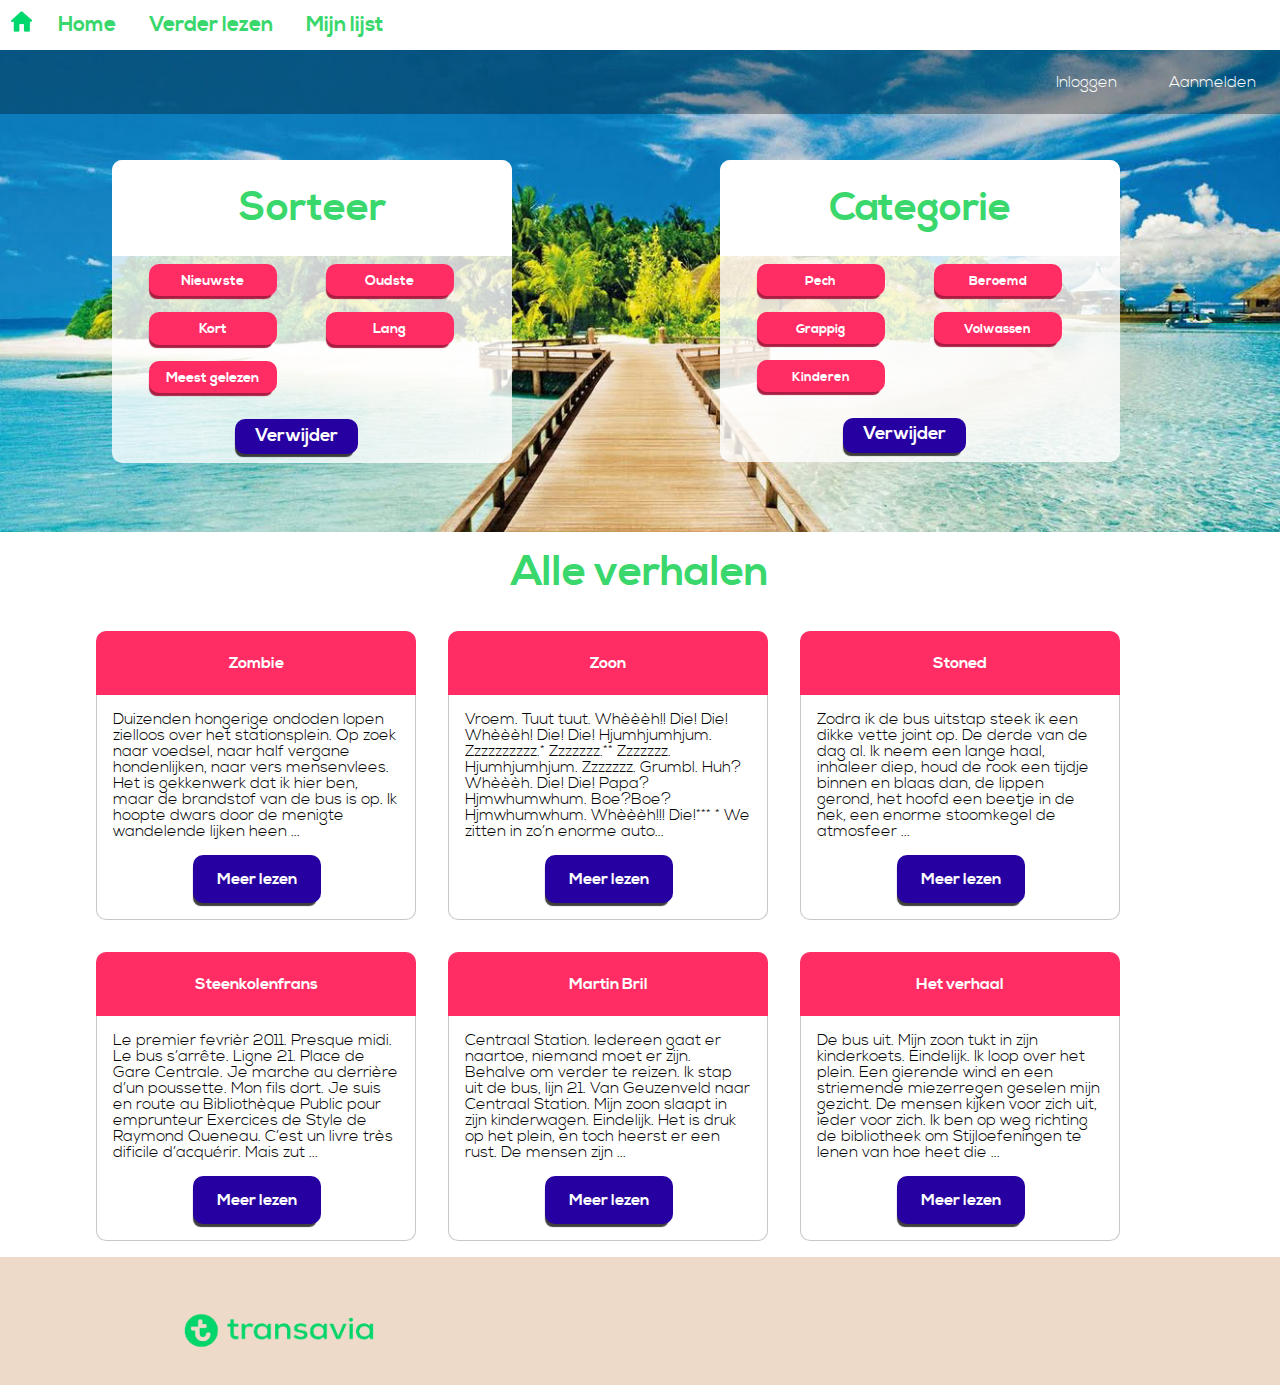
<file: index.html>
<!DOCTYPE html>
<html lang="nl">

<head>
    <meta charset="UTF-8">
    <title>Verhalen</title>
    <link rel="stylesheet" href="styles/style.css">
    <meta name="viewport" content="width=device-width, initial-scale=1.0">
</head>

<body>
    <header>
        <a href="index.html"><img class="home" src="images/home.png" alt="home"></a>
        <nav class="top">
            <ul>
                <li>
                    <a href="index.html">
                        Home
                    </a>
                </li>
                <li>
                    <a href="">
                        Verder lezen
                    </a>
                </li>
                <li>
                    <a href="">
                        Mijn lijst
                    </a>
                </li>
                <li>
                    <a>
                        <img title="menu" class="menu" src="images/menu.png" alt="filter en sorteer">
                    </a>
                </li>
            </ul>
        </nav>
    </header>
    <img class="background_pc" src="images/achtergrond.jpg" alt="achtergrond">
    <img class="background_tablet_breed" src="images/achtergrond.tablet.breed.jpg" alt="achtergrond">
    <img class="background_tablet_smal" src="images/achtergrond.tablet.smal.jpg" alt="achtergrond">
    <img class="background_tablet_smaller" src="images/achtergrond.tablet.smaller.jpg" alt="achtergrond">
    <img class="background_tablet_smalste" src="images/achtergrond.tablet.smalste.jpg" alt="achtergrond">
    <nav class="secondtop">
        <ul>
            <li>
                <a href="">
                    Inloggen
                </a>
            </li>
            <li>
                <a href="aanmelden.html">
                    Aanmelden
                </a>
            </li>
        </ul>
    </nav>
    <section class="filter_sorteer">
        <h1>Sorteer</h1>
        <nav>
            <ul>
                <li class="js">
                    <a>
                        Nieuwste
                    </a>
                </li>
                <li class="js1">
                    <a>
                        Oudste 
                    </a>
                </li>
                <li class="js2">
                    <a>
                        Kort
                     </a>
                </li>
                <li class="js3">
                    <a>
                         Lang
                    </a>
                </li>
                <li class="js4">
                    <a>
                        Meest gelezen
                    </a>
                </li>
            </ul>
        </nav>
        <h3 class="clear">Verwijder</h3>
    </section>
    <section class="filter_sorteer_categorie">
        <h1>
            Categorie
        </h1>
        <nav>
            <ul>
                <li class="js5">
                    <a>
                        Pech
                    </a>
                </li>
                <li class="js6">
                    <a>
                        Beroemd
                    </a>
                </li>
                <li class="js7">
                    <a>
                        Grappig
                    </a>
                </li>
                <li class="js8">
                    <a>
                        Volwassen
                    </a>
                </li>
                <li class="js9">
                    <a>
                        Kinderen
                    </a>
                </li>
            </ul>
        </nav>
        <h3>Verwijder</h3>
    </section>
    <main>
        <h1>
           Alle verhalen
       </h1>
        <section id="left">
            <a href="zombie.html">
                <article>
                    <h2>
                       Zombie
                    </h2>
                    <section>
                        <p>
                            Duizenden hongerige ondoden lopen zielloos over het stationsplein. Op zoek naar voedsel, naar half vergane hondenlijken, naar vers mensenvlees. Het is gekkenwerk dat ik hier ben, maar de brandstof van de bus is op. Ik hoopte dwars door de menigte wandelende lijken heen ...
                        </p>
                        <p class="meerlezen">
                            Meer lezen
                        </p>
                    </section>
                </article>
            </a>
            <a href="zoon.html">
                <article>
                    <h2>
                       Zoon
                    </h2>
                    <section>
                        <p>
                            Vroem. Tuut tuut. Whèèèh!! Die! Die! Whèèèh! Die! Die! Hjumhjumhjum. Zzzzzzzzzz.* Zzzzzzz.** Zzzzzzz. Hjumhjumhjum. Zzzzzzz. Grumbl. Huh? Whèèèh. Die! Die! Papa? Hjmwhumwhum. Boe?Boe? Hjmwhumwhum. Whèèèh!!! Die!*** * We zitten in zo’n enorme auto...
                        </p>
                        <p class="meerlezen">
                            Meer lezen
                        </p>
                    </section>
                </article>
            </a>
            <a href="stoned.html">
                <article>
                    <h2>
                           Stoned
                        </h2>
                    <section>
                        <p>
                            Zodra ik de bus uitstap steek ik een dikke vette joint op. De derde van de dag al. Ik neem een lange haal, inhaleer diep, houd de rook een tijdje binnen en blaas dan, de lippen gerond, het hoofd een beetje in de nek, een enorme stoomkegel de atmosfeer ...
                        </p>
                        <p class="meerlezen">
                            Meer lezen
                        </p>
                    </section>
                </article>
            </a>
            <article>
                <h2>
                   Steenkolenfrans 
                </h2>
                <section>
                    <p>
                        le premier fevrièr 2011. Presque midi. Le bus s’arrête. Ligne 21. Place de Gare Centrale. Je marche au derrière d’un poussette. Mon fils dort. Je suis en route au Bibliothèque Public pour emprunteur Exercices de Style de Raymond Queneau. C’est un livre très dificile d’acquérir. Mais zut ...
                    </p>
                    <p class="meerlezen">
                        Meer lezen
                    </p>
                </section>
            </article>
            <article>
                <h2>
                   Martin Bril 
                </h2>
                <section>
                    <p>
                        centraal Station. Iedereen gaat er naartoe, niemand moet er zijn. Behalve om verder te reizen. Ik stap uit de bus, lijn 21. Van Geuzenveld naar Centraal Station. Mijn zoon slaapt in zijn kinderwagen. Eindelijk. Het is druk op het plein, en toch heerst er een rust. De mensen zijn ...
                    </p>
                    <p class="meerlezen">
                        Meer lezen
                    </p>
                </section>
            </article>
            <article>
                <h2>
                   Het verhaal 
                </h2>
                <section>
                    <p>
                        de bus uit. Mijn zoon tukt in zijn kinderkoets. Eindelijk. Ik loop over het plein. Een gierende wind en een striemende miezerregen geselen mijn gezicht. De mensen kijken voor zich uit, ieder voor zich. Ik ben op weg richting de bibliotheek om Stijloefeningen te lenen van hoe heet die ...
                    </p>
                    <p class="meerlezen">
                        Meer lezen
                    </p>
                </section>
            </article>
        </section>
    </main>

    <footer>
        <img class="logo " src="images/transavia.png " alt="transavia ">
    </footer>
    <script type="text/javascript" src="js/filter.js">
    </script>

</body>

</html>
</file>
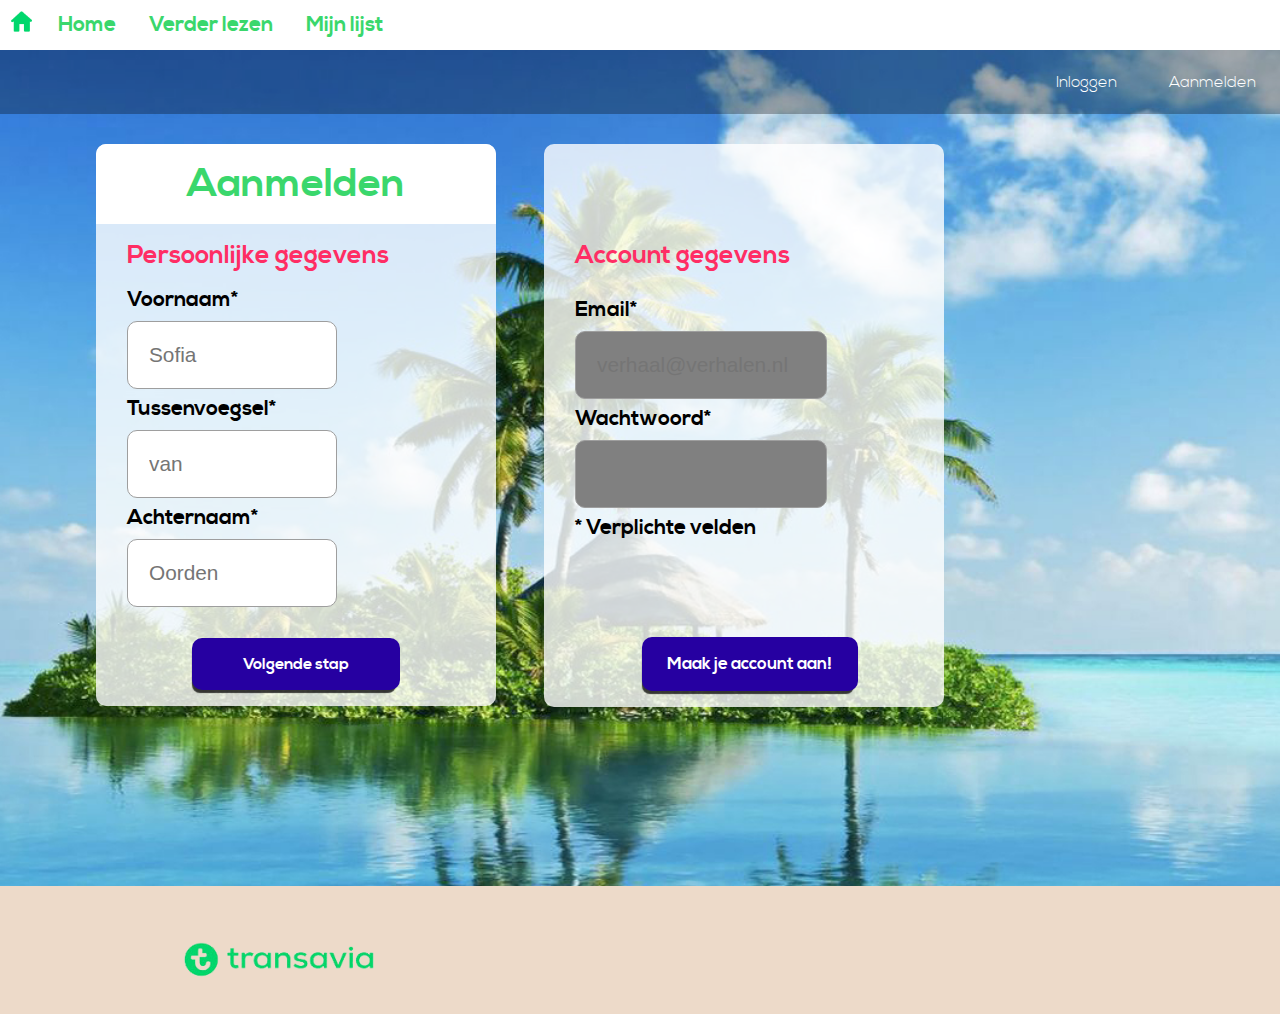
<file: aanmelden.html>
<!DOCTYPE html>
<html lang="nl">

<head>
    <meta charset="UTF-8">
    <title>Verhalen</title>
    <link rel="stylesheet" href="styles/style.css">
    <meta name="viewport" content="width=device-width, initial-scale=1.0">
</head>

<body>
    <header>
        <a href="index.html"><img class="home" src="images/home.png" alt="home"></a>
        <nav class="top">
            <ul>
                <li>
                    <a href="index.html">
                        Home
                    </a>
                </li>
                <li>
                    <a href="">
                        Verder lezen
                    </a>
                </li>
                <li>
                    <a href="">
                        Mijn lijst
                    </a>
                </li>
                <li>
                    <a>
                        <img title="menu" class="menu" src="images/menu.png" alt="filter en sorteer">
                    </a>
                </li>
            </ul>
        </nav>
    </header>
    <img class="background_aanmeld_pc" src="images/background.jpg" alt="achtergrond">
    <img class="background_aanmeld_tabletbreed" src="images/background_tablet_breed.jpg" alt="achtergrond">
    <img class="background_aanmeld_tabletsmal" src="images/background_tablet_smal.jpg" alt="achtergrond">
    <img class="background_aanmeld_tabletsmaller" src="images/background_tablet_smaller.jpg" alt="achtergrond">
    <nav class="secondtop">
        <ul>
            <li>
                <a href="">
                    Inloggen
                </a>
            </li>
            <li>
                <a href="aanmelden.html">
                    Aanmelden
                </a>
            </li>
        </ul>
    </nav>
    <main>
        <section class="persoonlijk">
            <h1>Aanmelden</h1>
            <form>
                <fieldset>
                    <legend>Persoonlijke gegevens</legend>
                    <label for="voornaam">Voornaam*</label>
                    <input type="text" placeholder="Sofia" id="voornaam" class="gegevens" required>
                    <label for="tussenvoegsel">Tussenvoegsel*</label>
                    <input type="text" placeholder="van" id="tussenvoegsel" class="gegevens1" required>
                    <label for="achternaam">Achternaam*</label>
                    <input type="text" placeholder="Oorden" id="achternaam" class="gegevens2" required>
                </fieldset>
            </form>
            <button class="next">Volgende stap</button>
        </section>
        <form class="belangrijk">
            <fieldset>
                <legend>Account gegevens</legend>
                <label for="email">Email*</label>
                <input type="email" name="email" placeholder="verhaal@verhalen.nl" id="email" class="gegevens3 accountgegevens" required>
                <label for="wachtwoord">Wachtwoord*</label>
                <input type="password" id="wachtwoord" class="gegevens4 accountgegevens1" required>
                <p>* Verplichte velden</p>
                <button class="verander">Maak je account aan!</button>
            </fieldset>
        </form>
        <section class="alles">
            <h1>Aanmelden</h1>
            <form>
                <fieldset>
                    <legend>Persoonlijke gegevens</legend>
                    <label for="vrnm">Voornaam*</label>
                    <input type="text" placeholder="Sofia" id="vrnm" required>
                    <label for="tussen">Tussenvoegsel*</label>
                    <input type="text" placeholder="van" id="tussen" required>
                    <label for="achter">Achternaam*</label>
                    <input type="text" placeholder="Oorden" id="achter" required>
                </fieldset>
            </form>
            <form>
                <fieldset>
                    <legend>Account gegevens</legend>
                    <label for="mail">Email*</label>
                    <input type="email" name="email" placeholder="verhaal@verhalen.nl" id="mail" required>
                    <label for="ww">Wachtwoord*</label>
                    <input type="password" id="ww" required>
                    <h2>Maak je account aan!</h2>
                </fieldset>
            </form>
        </section>

    </main>
    <footer>
        <img class="logo " src="images/transavia.png " alt="transavia ">
    </footer>

    <script type="text/javascript" src="js/input.js">
    </script>
    <script type="text/javascript" src="js/colors.js">
    </script>

</body>

</html>
</file>
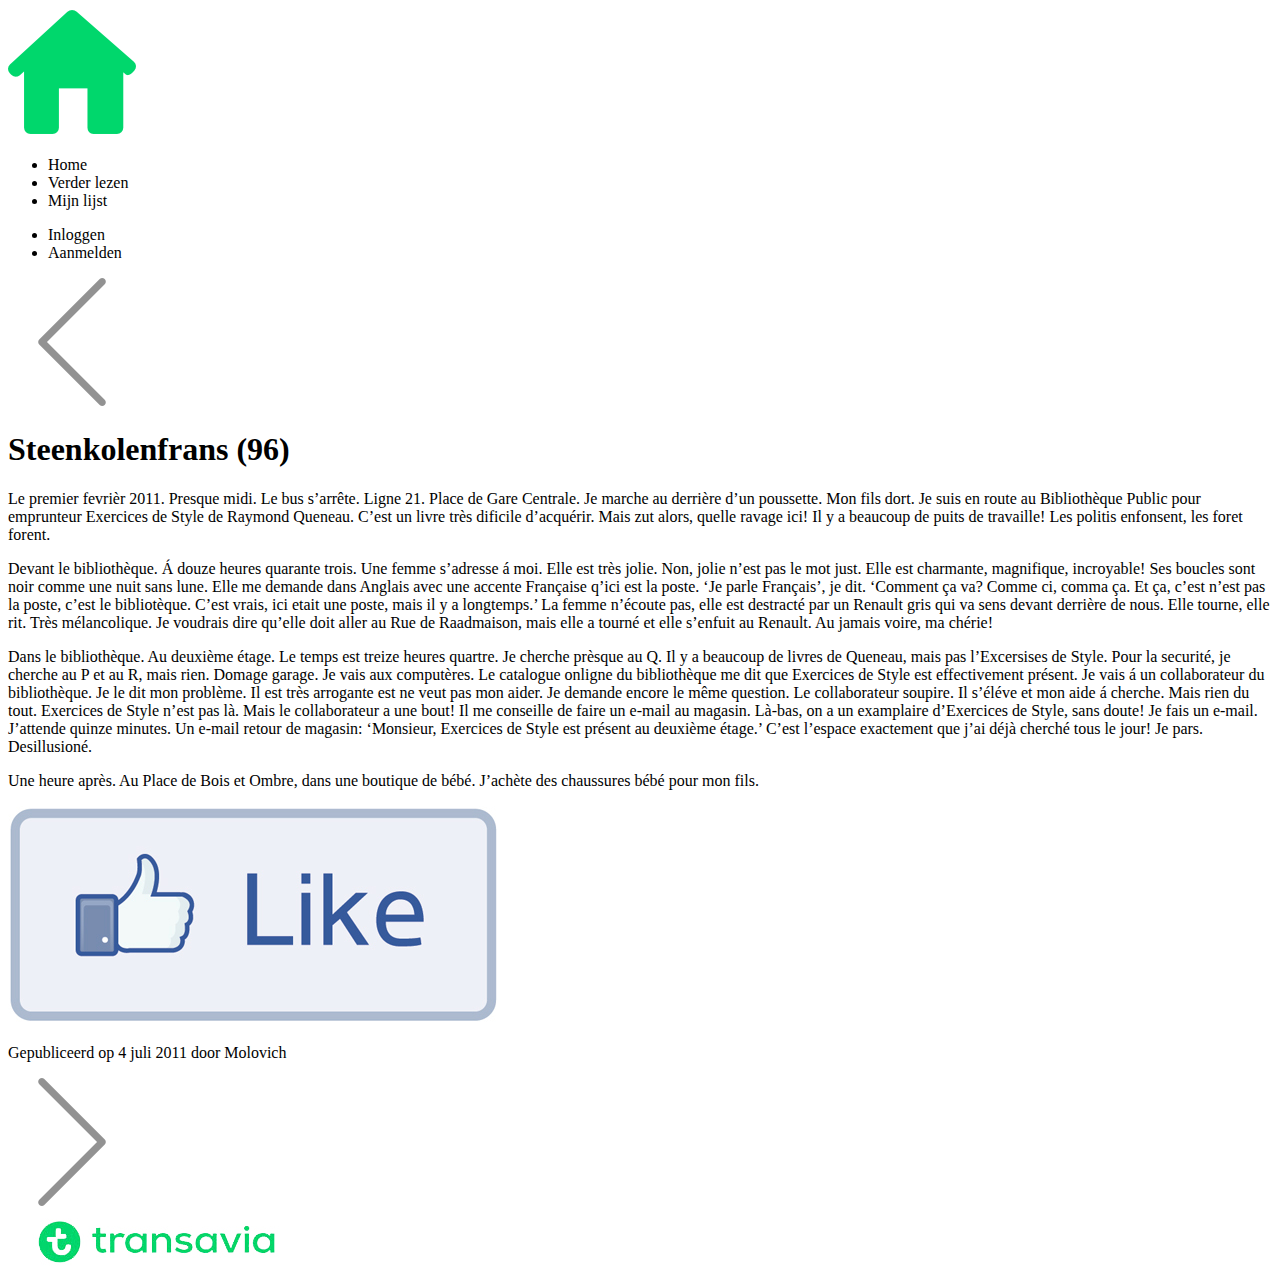
<file: detailpagina.html>
<!DOCTYPE html>
<html lang="nl">

<head>
    <meta charset="UTF-8">
    <title>Verhalen</title>
</head>

<body>
    <header>
        <img src="images/home.png" alt="home">
        <nav>
            <ul>

                <li>
                    <a>
                        Home
                    </a>
                </li>
                <li>
                    <a>
                        Verder lezen
                    </a>
                </li>
                <li>
                    <a>
                        Mijn lijst
                    </a>
                </li>
            </ul>
        </nav>
    </header>
    <nav>
        <ul>
            <li>
                <a>
                    Inloggen
                </a>
            </li>
            <li>
                <a>
                    Aanmelden
                </a>
            </li>
        </ul>
    </nav>
    <main>
        <img src="images/back.png" alt="vorig verhaal">
        <article>
            <h1>
               Steenkolenfrans (96)
            </h1>
            <p>
                Le premier fevrièr 2011. Presque midi. Le bus s’arrête. Ligne 21. Place de Gare Centrale. Je marche au derrière d’un poussette. Mon fils dort. Je suis en route au Bibliothèque Public pour emprunteur Exercices de Style de Raymond Queneau. C’est un livre très dificile d’acquérir. Mais zut alors, quelle ravage ici! Il y a beaucoup de puits de travaille! Les politis enfonsent, les foret forent.
            </p>

            <p>
                Devant le bibliothèque. Á douze heures quarante trois. Une femme s’adresse á moi. Elle est très jolie. Non, jolie n’est pas le mot just. Elle est charmante, magnifique, incroyable! Ses boucles sont noir comme une nuit sans lune. Elle me demande dans Anglais avec une accente Française q’ici est la poste. ‘Je parle Français’, je dit. ‘Comment ça va? Comme ci, comma ça. Et ça, c’est n’est pas la poste, c’est le bibliotèque. C’est vrais, ici etait une poste, mais il y a longtemps.’ La femme n’écoute pas, elle est destracté par un Renault gris qui va sens devant derrière de nous. Elle tourne, elle rit. Très mélancolique. Je voudrais dire qu’elle doit aller au Rue de Raadmaison, mais elle a tourné et elle s’enfuit au Renault. Au jamais voire, ma chérie!
            </p>

            <p>
                Dans le bibliothèque. Au deuxième étage. Le temps est treize heures quartre. Je cherche prèsque au Q. Il y a beaucoup de livres de Queneau, mais pas l’Excersises de Style. Pour la securité, je cherche au P et au R, mais rien. Domage garage. Je vais aux computères. Le catalogue onligne du bibliothèque me dit que Exercices de Style est effectivement présent. Je vais á un collaborateur du bibliothèque. Je le dit mon problème. Il est très arrogante est ne veut pas mon aider. Je demande encore le même question. Le collaborateur soupire. Il s’éléve et mon aide á cherche. Mais rien du tout. Exercices de Style n’est pas là. Mais le collaborateur a une bout! Il me conseille de faire un e-mail au magasin. Là-bas, on a un examplaire d’Exercices de Style, sans doute! Je fais un e-mail. J’attende quinze minutes. Un e-mail retour de magasin: ‘Monsieur, Exercices de Style est présent au deuxième étage.’ C’est l’espace exactement que j’ai déjà cherché tous le jour! Je pars. Desillusioné.
            </p>

            <p>
                Une heure après. Au Place de Bois et Ombre, dans une boutique de bébé. J’achète des chaussures bébé pour mon fils.
            </p>
            <img src="images/like.jpeg" alt="like">
            <p>
                Gepubliceerd op 4 juli 2011 door Molovich
            </p>
        </article>
        <img src="images/next.png" alt="volgend verhaal">
    </main>
    <footer>
        <img src="images/transavia.jpg" alt="transavia">
    </footer>
</body>

</html>
</file>
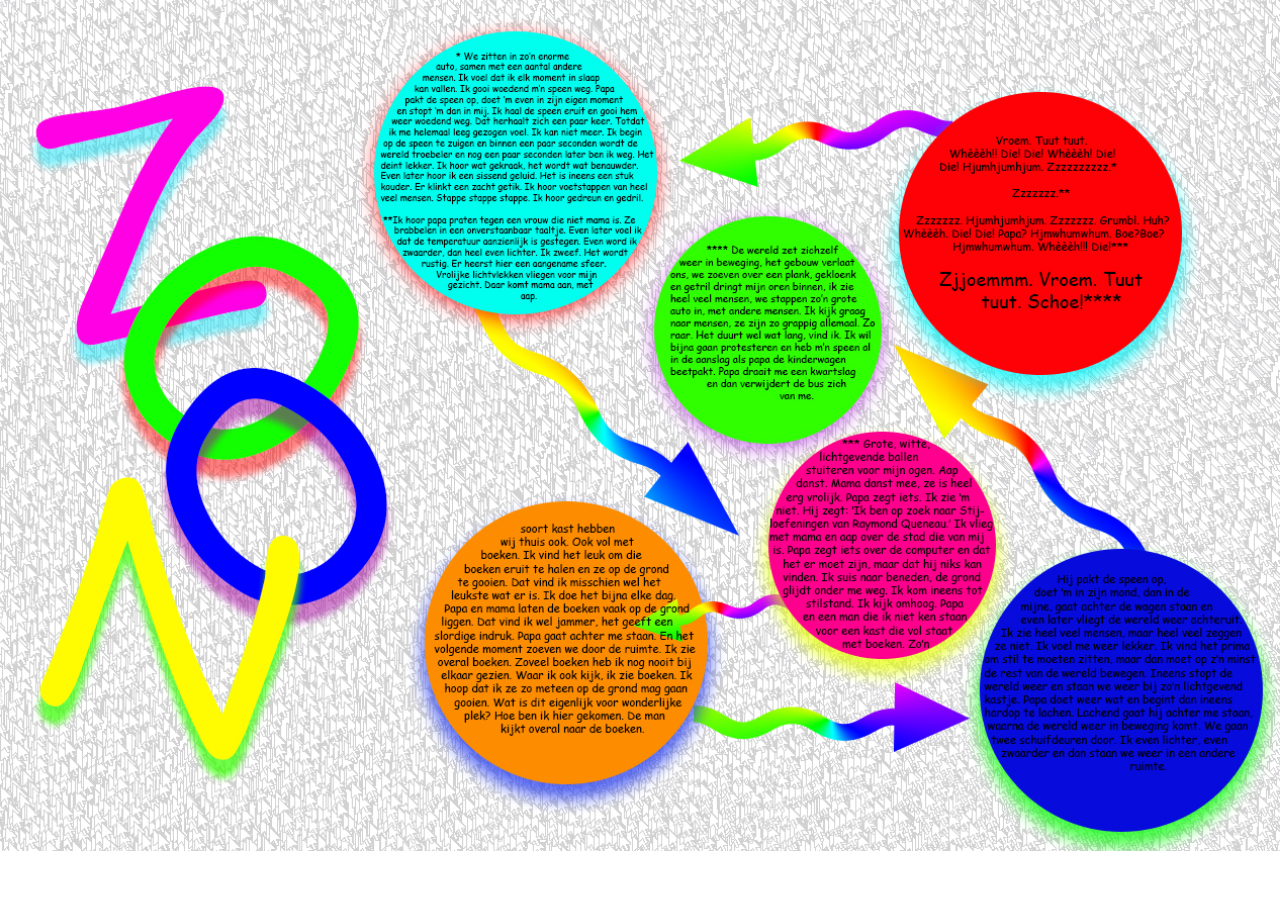
<file: zoon.html>
<!DOCTYPE html>
<html lang="nl">

<head>
    <meta charset="UTF-8">
    <title>Zoon</title>
    <link rel="stylesheet" href="styles/style.css">
    <meta name="viewport" content="width=device-width, initial-scale=1.0">
</head>

<body>
    <img class="zombie" src="images/zoon.jpg" alt="verhaal">
    <img class="zombietablet" src="images/zoontablet.jpg" alt="verhaal">
    <img class="zombiemobiel" src="images/zoonmobiel.jpg" alt="verhaal">
</body>

</html>
</file>
<file: styles/style.css>
/*
========================================================
    CSS RESET
 =======================================================
*/

html,
body,
div,
span,
applet,
object,
iframe,
h1,
h2,
h3,
h4,
h5,
h6,
p,
blockquote,
pre,
a,
abbr,
acronym,
address,
big,
cite,
code,
del,
dfn,
em,
img,
ins,
kbd,
q,
s,
samp,
small,
strike,
strong,
sub,
sup,
tt,
var,
b,
u,
i,
center,
dl,
dt,
dd,
ol,
ul,
li,
fieldset,
form,
label,
legend,
table,
caption,
tbody,
tfoot,
thead,
tr,
th,
td,
article,
aside,
canvas,
details,
embed,
figure,
figcaption,
footer,
header,
hgroup,
menu,
nav,
output,
ruby,
section,
summary,
time,
mark,
audio,
video {
    margin: 0;
    padding: 0;
    border: 0;
    font-size: 100%;
    font: inherit;
    vertical-align: baseline;
}


/* HTML5 display-role reset for older browsers */

article,
aside,
details,
figcaption,
figure,
footer,
header,
hgroup,
menu,
nav,
section {
    display: block;
}

body {
    line-height: 1;
}

ol,
ul {
    list-style: none;
}

blockquote,
q {
    quotes: none;
}

blockquote:before,
blockquote:after,
q:before,
q:after {
    content: '';
    content: none;
}

table {
    border-collapse: collapse;
    border-spacing: 0;
}

body {
    margin: 0;
}

A:link {
    color: #000000;
    text-decoration: none;
}

A:visited {
    color: #000000;
    text-decoration: none;
}

A:active {
    color: #000000;
    text-decoration: none;
}

@font-face {
    font-family: "nexabold";
    src: url(Nexabold.otf);
    src: url(Nexabold.ttf);
}

@font-face {
    font-family: "nexalight";
    src: url(Nexalight.otf);
    src: url(Nexalight.ttf);
}


/*
========================================================
    HEADER
 =======================================================
*/

header {
    color: #3ad76c;
    background-color: white;
}

.home {
    float: left;
    margin: 0.7em;
    width: 1.3em;
}

[title~=menu] {
    display: none;
}

.top ul li {
    display: inline-block;
    margin: 0.7em;
    font-family: "nexabold";
    font-size: 1.3em;
}

.top ul li a {
    color: #3ad76c;
}

.top ul li a:hover {
    color: #2600a1;
}

@media screen and (max-width: 63em) {
    .home {
        margin: 2em 1em 1em 1em;
        width: 1.7em;
    }
    .top ul li {
        margin: 1em;
        font-size: 2em;
    }
}

@media screen and (max-width: 47em) {
    header {
        background-color: #3ad76c;
    }
    .home {
        display: none;
    }
    .top ul li {
        margin: 1em;
        font-size: 1.9em;
    }
    .menu {
        display: inherit;
        width: 1.3em;
        margin-left: 1em;
    }
    .top ul li a {
        color: white;
    }
}

@media screen and (max-width: 45em) {
    .top ul li {
        margin: 1em;
        font-size: 1.9em;
    }
    .menu {
        display: inherit;
        width: 1.3em;
        margin-left: .3em;
    }
}

@media screen and (max-width: 44em) {
    .top ul li {
        margin: 1em;
        font-size: 1.5em;
    }
    .menu {
        margin-left: 5em;
    }
}

@media screen and (max-width: 42em) {
    .menu {
        margin-left: 4em;
    }
}

@media screen and (max-width: 41em) {
    .menu {
        margin-left: 2em;
    }
}

@media screen and (max-width: 40em) {
    .menu {
        margin-left: .1em;
    }
}

@media screen and (max-width: 34.5em) {
    .top ul li {
        font-size: 1.3em;
    }
}

@media screen and (max-width: 30.5em) {
    .top ul li {
        font-size: 1.1em;
    }
}

@media screen and (max-width: 28.5em) {
    .top ul li {
        font-size: 1em;
    }
}

@media screen and (max-width: 24em) {
    .top ul li {
        font-size: .9em;
    }
}

@media screen and (max-width: 22em) {
    .top ul li {
        font-size: .7em;
    }
}

@media screen and (max-width: 20em) {
    .top ul li {
        font-size: .7em;
    }
}

.background_pc {
    width: 100%;
    position: relative;
}

.background_tablet_breed {
    display: none;
}

.background_tablet_smal {
    display: none;
}

.background_tablet_smaller {
    display: none;
}

.background_tablet_smalste {
    display: none;
}

@media screen and (max-width: 80em) {
    .background_pc {
        display: none;
    }
    .background_tablet_breed {
        width: 100%;
        position: relative;
        display: block;
    }
    .background_tablet_smal {
        display: none;
    }
    .background_tablet_smaller {
        display: none;
    }
    .background_tablet_smalste {
        display: none;
    }
}

@media screen and (max-width: 68em) {
    .background_pc {
        display: none;
    }
    .background_tablet_breed {
        display: none;
    }
    .background_tablet_smal {
        width: 100%;
        position: relative;
        display: block;
    }
    .background_tablet_smaller {
        display: none;
    }
    .background_tablet_smalste {
        display: none;
    }
}

@media screen and (max-width: 63em) {
    .background_pc {
        display: none;
    }
    .background_tablet_breed {
        display: none;
    }
    .background_tablet_smal {
        display: none;
    }
    .background_tablet_smaller {
        width: 100%;
        position: relative;
        display: block;
    }
    .background_tablet_smalste {
        display: none;
    }
}

@media screen and (max-width: 59em) {
    .background_pc {
        display: none;
    }
    .background_tablet_breed {
        display: none;
    }
    .background_tablet_smal {
        display: none;
    }
    .background_tablet_smaller {
        display: none;
    }
    .background_tablet_smalste {
        width: 100%;
        position: relative;
        display: block;
    }
}

@media screen and (max-width: 47em) {
    .background_pc {
        display: none;
    }
    .background_tablet_breed {
        display: none;
    }
    .background_tablet_smal {
        display: none;
    }
    .background_tablet_smaller {
        display: none;
    }
    .background_tablet_smalste {
        display: none;
    }
}

.secondtop {
    position: absolute;
    top: 3.1em;
    width: 100%;
}

.secondtop ul {
    text-align: right;
    background-color: rgba(0, 0, 0, 0.3);
}

.secondtop ul li {
    display: inline-block;
    margin: 0.5em;
    font-family: "nexalight";
    font-size: .8em;
    text-align: right;
    padding: .5em;
}

.secondtop ul li a {
    color: white;
}

.secondtop ul li a:hover {
    border-bottom: 1px solid white;
}

@media screen and (max-width: 80em) {
    .secondtop {
        top: 3.1em;
    }
    .secondtop ul li {
        margin: 1em;
        font-size: 1em;
    }
}

@media screen and (max-width: 63em) {
    .secondtop {
        top: 6.5em;
    }
    .secondtop ul li {
        margin: 1em;
        font-size: 1.5em;
    }
}

@media screen and (max-width: 51em) {
    .secondtop {
        top: 6.4em;
    }
    .secondtop ul li {
        margin: 1em;
        font-size: 1.1em;
    }
}

@media screen and (max-width: 47em) {
    .secondtop {
        position: inherit;
        background-color: #2600a1;
    }
    .secondtop ul li {
        margin: 1em;
        font-size: 1.7em;
    }
}

@media screen and (max-width: 27em) {
    .secondtop ul li {
        font-size: 1.2em;
    }
}

@media screen and (max-width: 23em) {
    .secondtop ul li {
        font-size: .9em;
    }
}


/*
========================================================
    OVERZICHTSPAGINA
 =======================================================
*/

.filter_sorteer {
    border-radius: 10px;
    width: 25em;
    position: absolute;
    top: 8em;
    left: 7em;
    background: rgba(255, 255, 255, 0.8);
}

.filter_sorteer_categorie {
    border-radius: 10px;
    width: 25em;
    position: absolute;
    top: 8em;
    left: 51em;
    background: rgba(255, 255, 255, 0.8);
}

.filter_sorteer h1 {
    color: #3ad76c;
    font-family: "nexabold";
    font-size: 2.5em;
    text-align: center;
    padding-top: 1em;
    padding-bottom: 1em;
    background-color: white;
    border-top-left-radius: 10px;
    border-top-right-radius: 10px;
}

.filter_sorteer_categorie h1 {
    color: #3ad76c;
    font-family: "nexabold";
    font-size: 2.5em;
    text-align: center;
    padding-top: 1em;
    padding-bottom: 1em;
    background-color: white;
    border-top-left-radius: 10px;
    border-top-right-radius: 10px;
}

.filter_sorteer nav ul li {
    padding: .5em;
    margin: .5em;
    margin-left: 2.7em;
    width: 7em;
    text-align: center;
    border-radius: 10px;
    display: inline-block;
    background-color: #ff2d64;
    -webkit-box-shadow: -2px 5px 1px -2px rgba(170, 29, 66, 1);
    -moz-box-shadow: -2px 5px 1px -2px rgba(170, 29, 66, 1);
    box-shadow: -2px 5px 1px -2px rgba(170, 29, 66, 1);
    opacity: 1;
    -webkit-transition: opacity 500ms;
    -moz-transition: opacity 500ms;
    -o-transition: opacity 500ms;
    transition: opacity 500ms;
    -webkit-transition: -webkit-transform 0.5s ease;
    -moz-transition: -moz-transform 0.5s ease;
    transition: transform 0.5s ease;
}

.filter_sorteer_categorie nav ul li {
    padding: .5em;
    margin: .5em;
    margin-left: 2.7em;
    width: 7em;
    text-align: center;
    border-radius: 10px;
    display: inline-block;
    background-color: #ff2d64;
    -webkit-box-shadow: -2px 5px 1px -2px rgba(170, 29, 66, 1);
    -moz-box-shadow: -2px 5px 1px -2px rgba(170, 29, 66, 1);
    box-shadow: -2px 5px 1px -2px rgba(170, 29, 66, 1);
    opacity: 1;
    -webkit-transition: opacity 500ms;
    -moz-transition: opacity 500ms;
    -o-transition: opacity 500ms;
    transition: opacity 500ms;
    -webkit-transition: -webkit-transform 0.5s ease;
    -moz-transition: -moz-transform 0.5s ease;
    transition: transform 0.5s ease;
}

.filter_sorteer nav ul li:hover {
    opacity: .7;
    -webkit-transition: opacity 500ms;
    -moz-transition: opacity 500ms;
    -o-transition: opacity 500ms;
    transition: opacity 500ms;
    -webkit-transition: -webkit-transform 0.5s ease;
    -moz-transition: -moz-transform 0.5s ease;
    transition: transform 0.5s ease;
}

.filter_sorteer_categorie nav ul li:hover {
    opacity: .7;
    -webkit-transition: opacity 500ms;
    -moz-transition: opacity 500ms;
    -o-transition: opacity 500ms;
    transition: opacity 500ms;
    -webkit-transition: -webkit-transform 0.5s ease;
    -moz-transition: -moz-transform 0.5s ease;
    transition: transform 0.5s ease;
}

.js.show {
    -webkit-transform: scale(1.1);
    -moz-transform: scale(1.1);
    -o-transform: scale(1.1);
    transform: scale(1.1);
    background-color: #f91e58;
}

.js1.show {
    -webkit-transform: scale(1.1);
    -moz-transform: scale(1.1);
    -o-transform: scale(1.1);
    transform: scale(1.1);
    background-color: #f91e58;
}

.js2.show {
    -webkit-transform: scale(1.1);
    -moz-transform: scale(1.1);
    -o-transform: scale(1.1);
    transform: scale(1.1);
    background-color: #f91e58;
}

.js3.show {
    -webkit-transform: scale(1.1);
    -moz-transform: scale(1.1);
    -o-transform: scale(1.1);
    transform: scale(1.1);
    background-color: #f91e58;
}

.js4.show {
    -webkit-transform: scale(1.1);
    -moz-transform: scale(1.1);
    -o-transform: scale(1.1);
    transform: scale(1.1);
    background-color: #f91e58;
}

.js5.show {
    -webkit-transform: scale(1.1);
    -moz-transform: scale(1.1);
    -o-transform: scale(1.1);
    transform: scale(1.1);
    background-color: #f91e58;
}

.js6.show {
    -webkit-transform: scale(1.1);
    -moz-transform: scale(1.1);
    -o-transform: scale(1.1);
    transform: scale(1.1);
    background-color: #f91e58;
}

.js7.show {
    -webkit-transform: scale(1.1);
    -moz-transform: scale(1.1);
    -o-transform: scale(1.1);
    transform: scale(1.1);
    background-color: #f91e58;
}

.js8.show {
    -webkit-transform: scale(1.1);
    -moz-transform: scale(1.1);
    -o-transform: scale(1.1);
    transform: scale(1.1);
    background-color: #f91e58;
}

.js9.show {
    -webkit-transform: scale(1.1);
    -moz-transform: scale(1.1);
    -o-transform: scale(1.1);
    transform: scale(1.1);
    background-color: #f91e58;
}

.filter_sorteer nav ul li a {
    font-family: "nexabold";
    font-size: .8em;
    color: white;
}

.filter_sorteer_categorie nav ul li a {
    font-family: "nexabold";
    font-size: .8em;
    color: white;
}

.filter_sorteer h3 {
    margin-left: 9em;
    margin-top: 1.5em;
    margin-bottom: 1em;
    padding: .7em;
    width: 6em;
    background-color: #2600a1;
    border-radius: 10px;
    font-family: "nexabold";
    font-size: 1em;
    text-align: center;
    color: white;
    -webkit-box-shadow: -2px 5px 1px -2px rgba(0, 0, 0, 0.76);
    -moz-box-shadow: -2px 5px 1px -2px rgba(0, 0, 0, 0.76);
    box-shadow: -2px 5px 1px -2px rgba(0, 0, 0, 0.76);
    opacity: 1;
    -webkit-transition: opacity 500ms;
    -moz-transition: opacity 500ms;
    -o-transition: opacity 500ms;
    transition: opacity 500ms;
}

.filter_sorteer_categorie h3 {
    margin-left: 9em;
    margin-top: 1.5em;
    margin-bottom: 1em;
    padding: .7em;
    width: 6em;
    background-color: #2600a1;
    border-radius: 10px;
    font-family: "nexabold";
    font-size: 1em;
    text-align: center;
    color: white;
    -webkit-box-shadow: -2px 5px 1px -2px rgba(0, 0, 0, 0.76);
    -moz-box-shadow: -2px 5px 1px -2px rgba(0, 0, 0, 0.76);
    box-shadow: -2px 5px 1px -2px rgba(0, 0, 0, 0.76);
    opacity: 1;
    -webkit-transition: opacity 500ms;
    -moz-transition: opacity 500ms;
    -o-transition: opacity 500ms;
    transition: opacity 500ms;
}

.filter_sorteer h3:hover {
    opacity: 0.7;
    -webkit-transition: opacity 500ms;
    -moz-transition: opacity 500ms;
    -o-transition: opacity 500ms;
    transition: opacity 500ms;
}

.filter_sorteer_categorie h3:hover {
    opacity: 0.7;
    -webkit-transition: opacity 500ms;
    -moz-transition: opacity 500ms;
    -o-transition: opacity 500ms;
    transition: opacity 500ms;
}

@media screen and (max-width: 80em) {
    .filter_sorteer {
        border-radius: 10px;
        width: 25em;
        top: 10em;
        left: 7em;
    }
    .filter_sorteer_categorie {
        border-radius: 10px;
        width: 25em;
        top: 10em;
        left: 45em;
    }
    .filter_sorteer h1 {
        color: #3ad76c;
        font-family: "nexabold";
        font-size: 2.5em;
        text-align: center;
        padding-top: .7em;
        padding-bottom: .7em;
        background-color: white;
        border-top-left-radius: 10px;
        border-top-right-radius: 10px;
    }
    .filter_sorteer_categorie h1 {
        color: #3ad76c;
        font-family: "nexabold";
        font-size: 2.5em;
        text-align: center;
        padding-top: .7em;
        padding-bottom: .7em;
        background-color: white;
        border-top-left-radius: 10px;
        border-top-right-radius: 10px;
    }
    .filter_sorteer nav ul li {
        padding: .5em;
        margin: .5em;
        margin-left: 2.3em;
        width: 7em;
        text-align: center;
        border-radius: 10px;
        display: inline-block;
        background-color: #ff2d64;
    }
    .filter_sorteer_categorie nav ul li {
        padding: .5em;
        margin: .5em;
        margin-left: 2.3em;
        width: 7em;
        text-align: center;
        border-radius: 10px;
        display: inline-block;
        background-color: #ff2d64;
    }
    .filter_sorteer nav ul li a {
        font-family: "nexabold";
        font-size: .9em;
        color: white;
    }
    .filter_sorteer h3 {
        margin-left: 7em;
        margin-top: 1em;
        margin-bottom: .5em;
        width: 6em;
        background-color: #2600a1;
        border-radius: 10px;
        font-family: "nexabold";
        font-size: 1.1em;
        text-align: center;
        padding: .5em;
        color: white;
    }
    .filter_sorteer_categorie h3 {
        margin-left: 7em;
        margin-top: 1em;
        margin-bottom: .5em;
        width: 6em;
        background-color: #2600a1;
        border-radius: 10px;
        font-family: "nexabold";
        font-size: 1.1em;
        text-align: center;
        padding: .5em;
        color: white;
    }
}

@media screen and (max-width: 75em) {
    .filter_sorteer_categorie {
        left: 40em;
    }
}

@media screen and (max-width: 72em) {
    .filter_sorteer {
        top: 8em;
    }
    .filter_sorteer_categorie {
        top: 8em;
    }
}

@media screen and (max-width: 70em) {
    .filter_sorteer_categorie {
        left: 36em;
    }
}

@media screen and (max-width: 68em) {
    .filter_sorteer {
        left: 5em;
        top: 10em;
    }
    .filter_sorteer_categorie {
        left: 34em;
        top: 10em;
    }
}

@media screen and (max-width: 63em) {
    .filter_sorteer {
        left: 2em;
        top: 13em;
    }
    .filter_sorteer_categorie {
        left: 34em;
        top: 13em;
    }
    .filter_sorteer nav ul li a {
        font-size: 1.4em;
    }
    .filter_sorteer_categorie nav ul li a {
        font-size: 1.4em;
    }
    .filter_sorteer nav ul li {
        padding: .9em;
    }
    .filter_sorteer_categorie nav ul li {
        padding: .9em;
    }
    .filter_sorteer h3 {
        padding: .9em;
        font-size: 1.4em;
        margin-left: 5.5em;
    }
    .filter_sorteer_categorie h3 {
        padding: .9em;
        font-size: 1.4em;
        margin-left: 5.5em;
        margin-top: 2em;
    }
}

@media screen and (max-width: 60em) {
    .filter_sorteer {
        left: 3em;
        top: 13em;
    }
    .filter_sorteer_categorie {
        left: 30em;
        top: 13em;
    }
}

@media screen and (max-width: 57em) {
    .filter_sorteer {
        left: 2em;
        top: 13em;
    }
    .filter_sorteer_categorie {
        left: 28em;
        top: 13em;
    }
}

@media screen and (max-width: 56em) {
    .filter_sorteer {
        left: 4em;
        top: 15em;
        width: 21em;
    }
    .filter_sorteer_categorie {
        left: 30em;
        top: 15em;
        width: 21em;
    }
    .filter_sorteer h1 {
        font-size: 2em;
    }
    .filter_sorteer_categorie h1 {
        font-size: 2em;
    }
    .filter_sorteer nav ul li a {
        font-size: 1.1em;
    }
    .filter_sorteer_categorie nav ul li a {
        font-size: 1.1em;
    }
    .filter_sorteer nav ul li {
        margin-left: 1em;
        padding: .9em;
    }
    .filter_sorteer_categorie nav ul li {
        margin-left: 1em;
        padding: .9em;
    }
    .filter_sorteer h3 {
        font-size: 1.1em;
        margin-left: 6em;
    }
    .filter_sorteer_categorie h3 {
        font-size: 1.1em;
        margin-left: 6em;
        margin-top: 2em;
    }
}

@media screen and (max-width: 54em) {
    .filter_sorteer {
        left: 3em;
        top: 13em;
    }
    .filter_sorteer_categorie {
        left: 27em;
        top: 13em;
    }
}

@media screen and (max-width: 52em) {
    .filter_sorteer {
        left: 3em;
        top: 13em;
    }
    .filter_sorteer_categorie {
        left: 26em;
        top: 13em;
    }
}

@media screen and (max-width: 51em) {
    .filter_sorteer {
        left: 2em;
        top: 12em;
    }
    .filter_sorteer_categorie {
        left: 25em;
        top: 12em;
    }
}

@media screen and (max-width: 49em) {
    .filter_sorteer {
        left: 2.5em;
        top: 11.5em;
    }
    .filter_sorteer_categorie {
        left: 24em;
        top: 11.5em;
    }
}

@media screen and (max-width: 47em) {
    .filter_sorteer {
        display: none;
    }
    .filter_sorteer_categorie {
        display: none;
    }
}

main {
    width: 100%;
}

h1 + section {
    margin-left: 9em;
}

main article {
    display: flex;
    flex-direction: column;
    justify-content: center;
    align-items: baseline;
    flex-wrap: wrap;
    align-content: flex-start;
    width: 20em;
    margin: 1em;
    float: left;
}

main article section {
    border-left: 1px solid #c8c8c8;
    border-right: 1px solid #c8c8c8;
    border-bottom: 1px solid #c8c8c8;
    border-bottom-left-radius: 10px;
    border-bottom-right-radius: 10px;
}

main h1 {
    text-align: center;
    font-family: "nexabold";
    font-size: 2.6em;
    color: #3ad76c;
    margin-top: .5em;
    margin-bottom: .5em;
}

main article h2 {
    background-color: #ff2d64;
    border-top-left-radius: 10px;
    border-top-right-radius: 10px;
    font-family: "nexabold";
    font-size: 1em;
    padding: 1.5em;
    text-align: center;
    color: white;
    width: 17em;
}

main article p {
    padding: 1em;
    font-family: "nexalight";
    font-size: 1em;
}

p::after {
    font-weight: bold;
}

p::first-letter {
    text-transform: capitalize;
}

.meerlezen {
    text-align: center;
    background-color: #2600a1;
    color: white;
    border-radius: 10px;
    width: 6em;
    margin-left: 6em;
    margin-bottom: 1em;
    font-family: "nexabold";
    font-size: 1em;
    -webkit-box-shadow: -2px 5px 1px -2px rgba(0, 0, 0, 0.76);
    -moz-box-shadow: -2px 5px 1px -2px rgba(0, 0, 0, 0.76);
    box-shadow: -2px 5px 1px -2px rgba(0, 0, 0, 0.76);
    opacity: 1;
    -webkit-transition: opacity 500ms;
    -moz-transition: opacity 500ms;
    -o-transition: opacity 500ms;
    transition: opacity 500ms;
}

@media screen and (max-width: 80em) {
    h1 + section {
        margin-left: 5em;
    }
}

@media screen and (max-width: 73em) {
    h1 + section {
        margin-left: 13em;
    }
}

@media screen and (max-width: 68em) {
    h1 + section {
        margin-left: 9em;
    }
}

@media screen and (max-width: 63em) {
    #left {
        margin-left: 8em;
    }
    main article h2 {
        font-size: 1.5em;
        padding: 1.5em;
        width: 10.35em;
    }
    main article p {
        padding: 1em;
        font-size: 1.2em;
    }
    .meerlezen {
        font-size: 1.2em;
        margin-left: 4.5em;
    }
}

@media screen and (max-width: 59em) {
    #left {
        margin-left: 7em;
    }
}

@media screen and (max-width: 57em) {
    #left {
        margin-left: 3em;
    }
}

@media screen and (max-width: 49em) {
    #left {
        margin-left: 2em;
    }
}

@media screen and (max-width: 47em) {
    body {
        background-color: #f6f3f0;
    }
    #left {
        background-color: white;
    }
    main section {
        margin-left: 2em;
    }
    main article section {
        border: none;
    }
    main article {
        display: flex;
        flex-direction: column;
        align-items: flex-start;
        justify-content: center;
        flex-wrap: wrap;
        align-content: flex-start;
        width: 40em;
        float: left;
        border: 1px solid #ff2d64;
        border-radius: 10px;
        background-color: white;
    }
    main h1 {
        font-size: 5em;
        margin-top: .5em;
    }
    main article h2 {
        font-size: 4em;
        padding: 1em;
        width: 8em;
    }
    main article p {
        padding: .5em;
        font-family: "nexalight";
        font-size: 1.4em;
        margin-top: 1em;
    }
    .meerlezen {
        width: 6em;
        margin-left: 5.5em;
        margin-bottom: 1em;
        margin-top: 1em;
        font-family: "nexabold";
        font-size: 2em;
    }
}

@media screen and (max-width: 45em) {
    main article {
        width: 36em;
    }
    main article h2 {
        font-size: 4em;
        padding: 1em;
        width: 7em;
    }
    main article p {
        padding: .5em;
        font-size: 1.4em;
    }
    .meerlezen {
        margin-left: 4.5em;
        width: 6em;
        font-size: 2em;
    }
}

@media screen and (max-width: 45em) {
    #left {
        margin-left: 3em;
    }
    main article {
        width: 30em;
    }
    main article h2 {
        font-size: 3em;
        padding: 1em;
        width: 8em;
    }
    main article p {
        padding: .5em;
        font-size: 1.4em;
    }
    .meerlezen {
        margin-left: 3em;
        width: 6em;
        font-size: 2em;
    }
}

@media screen and (max-width: 38em) {
    body {
        background-color: #f6f3f0;
    }
    #left {
        margin-left: 2em;
    }
    main article {
        width: 25em;
        border: none;
    }
    main article section {
        border-left: 1px solid #c8c8c8;
        border-right: 1px solid #c8c8c8;
        border-bottom: 1px solid #c8c8c8;
        border-bottom-left-radius: 10px;
        border-bottom-right-radius: 10px;
        margin-left: 0;
    }
    main h1 {
        font-size: 4em;
        margin-top: .5em;
    }
    main article h2 {
        font-size: 1.5em;
        padding: 1em;
        width: 14.7em;
    }
    main article p {
        font-size: 1em;
        margin-top: 1em;
        padding: .5em;
    }
    .meerlezen {
        margin-left: 5.5em;
        font-size: 1.4em;
    }
}

@media screen and (max-width: 30em) {
    body {
        background-color: #f6f3f0;
    }
    #left {
        margin-left: .5em;
    }
    main article {
        width: 22.5em;
        border: none;
    }
    main article section {
        border-left: 1px solid #c8c8c8;
        border-right: 1px solid #c8c8c8;
        border-bottom: 1px solid #c8c8c8;
        border-bottom-left-radius: 10px;
        border-bottom-right-radius: 10px;
        margin-left: 0;
    }
    main h1 {
        font-size: 3em;
        margin-top: .5em;
    }
    main article h2 {
        font-size: 1.5em;
        padding: 1em;
        width: 13em;
    }
    main article p {
        font-size: 1em;
        margin-top: 1em;
        padding: .5em;
    }
    .meerlezen {
        width: 6em;
        margin-left: 4.5em;
        margin-bottom: 1em;
        margin-top: 1em;
        font-family: "nexabold";
        font-size: 1.4em;
    }
}

@media screen and (max-width: 26em) {
    #left {
        margin-left: 2em;
    }
    main h1 {
        font-size: 2em;
        margin-top: .5em;
    }
    body {
        background-color: #f6f3f0;
    }
    main article {
        width: 18.5em;
        border: none;
    }
    main article section {
        border-left: 1px solid #c8c8c8;
        border-right: 1px solid #c8c8c8;
        border-bottom: 1px solid #c8c8c8;
        border-bottom-left-radius: 10px;
        border-bottom-right-radius: 10px;
        margin-left: 0;
    }
    main article h2 {
        font-size: 1.5em;
        padding: 1em;
        width: 10.35em;
    }
    main article p {
        font-size: 1em;
        margin-top: 1em;
        padding: .5em;
    }
    .meerlezen {
        width: 6em;
        margin-left: 6em;
        margin-bottom: 1em;
        margin-top: 1em;
        font-family: "nexabold";
        font-size: 1em;
    }
}

@media screen and (max-width: 24em) {
    #left {
        margin-left: 1.5em;
    }
    main h1 {
        font-size: 2em;
        margin-top: .5em;
    }
    body {
        background-color: #f6f3f0;
    }
    main article {
        width: 17em;
        border: none;
    }
    main article section {
        border-left: 1px solid #c8c8c8;
        border-right: 1px solid #c8c8c8;
        border-bottom: 1px solid #c8c8c8;
        border-bottom-left-radius: 10px;
        border-bottom-right-radius: 10px;
        margin-left: 0;
    }
    main article h2 {
        font-size: 1.5em;
        padding: 1em;
        width: 9.3em;
    }
    main article p {
        font-size: 1em;
        margin-top: 1em;
        padding: .5em;
    }
    .meerlezen {
        width: 6em;
        margin-left: 5em;
        margin-bottom: 1em;
        margin-top: 1em;
        font-family: "nexabold";
        font-size: 1em;
    }
}

@media screen and (max-width: 22em) {
    #left {
        margin-left: 2em;
    }
    main h1 {
        font-size: 2em;
        margin-top: .5em;
    }
    body {
        background-color: #f6f3f0;
    }
    main article {
        width: 13.5em;
        border: none;
    }
    main article section {
        border-left: 1px solid #c8c8c8;
        border-right: 1px solid #c8c8c8;
        border-bottom: 1px solid #c8c8c8;
        border-bottom-left-radius: 10px;
        border-bottom-right-radius: 10px;
        margin-left: 0;
    }
    main article h2 {
        font-size: 1.5em;
        padding: 1em;
        width: 7em;
    }
    main article p {
        font-size: 1em;
        margin-top: 1em;
        padding: .5em;
    }
    .meerlezen {
        width: 6em;
        margin-left: 3.5em;
        margin-bottom: 1em;
        margin-top: 1em;
        font-family: "nexabold";
        font-size: 1em;
    }
}

@media screen and (max-width: 20em) {
    #left {
        margin-left: .5em;
    }
}

.meerlezen:hover {
    opacity: 0.7;
    -webkit-transition: opacity 500ms;
    -moz-transition: opacity 500ms;
    -o-transition: opacity 500ms;
    transition: opacity 500ms;
}


/*
========================================================
    FOOTER
 =======================================================
*/

footer {
    width: 100%;
    height: 5em;
    background-color: #eddac9;
    padding-top: 3em;
    float: right;
}

footer img {
    padding-left: 10em;
    width: 15em;
}

@media screen and (max-width: 63em) {
    .logo {
        padding-left: 2em;
        width: 18em;
    }
}

@media screen and (max-width: 23em) {
    .logo {
        padding-left: 2em;
        width: 10em;
    }
}


/*
========================================================
    AANMELDPAGINA
 =======================================================
*/

.persoonlijk {
    border-radius: 10px;
    width: 25em;
    position: absolute;
    top: 6em;
    left: 15em;
    background: rgba(255, 255, 255, 0.8);
    color: #3ad76c;
    font-family: "nexabold";
    text-align: center;
    padding-bottom: 1em;
}

.persoonlijk h1 {
    margin-top: 0;
    color: #3ad76c;
    font-family: "nexabold";
    font-size: 2.5em;
    text-align: center;
    padding-top: .5em;
    padding-bottom: .5em;
    background-color: white;
    border-top-left-radius: 10px;
    border-top-right-radius: 10px;
}

.persoonlijk fieldset {
    padding: 1em;
    padding-left: 1.5em;
    font-family: "nexabold";
    font-size: 1em;
    color: black;
    text-align: left;
}

.persoonlijk legend {
    font-size: 1.2em;
    color: #ff2d64;
}

.persoonlijk input {
    width: 15em;
    padding: .5em;
    border-radius: 10px;
    margin-top: .5em;
    margin-bottom: .5em;
    border: .5px solid #9e9e9e;
}

.persoonlijk button {
    font-size: 1em;
    width: 13em;
    padding: 1em;
    text-align: center;
    background-color: #2600a1;
    color: white;
    border-radius: 10px;
    border: none;
    font-family: "nexabold";
    -webkit-box-shadow: -2px 5px 1px -2px rgba(0, 0, 0, 0.76);
    -moz-box-shadow: -2px 5px 1px -2px rgba(0, 0, 0, 0.76);
    box-shadow: -2px 5px 1px -2px rgba(0, 0, 0, 0.76);
    opacity: 1;
    -webkit-transition: opacity 500ms;
    -moz-transition: opacity 500ms;
    -o-transition: opacity 500ms;
    transition: opacity 500ms;
}

label {
    margin-right: 15em;
}

.gegevens {
    -webkit-transition: width 1s;
    transition: width 1s;
}

.gegevens.do {
    width: 25em;
    -webkit-transition-timing-function: ease;
}

.gegevens1 {
    -webkit-transition: width 1s;
    transition: width 1s;
}

.gegevens1.do {
    width: 25em;
    -webkit-transition-timing-function: ease;
}

.gegevens2 {
    -webkit-transition: width 1s;
    transition: width 1s;
}

.gegevens2.do {
    width: 25em;
    -webkit-transition-timing-function: ease;
}

.gegevens3 {
    -webkit-transition: width 1s;
    transition: width 1s;
}

.gegevens3.do {
    width: 25em;
    -webkit-transition-timing-function: ease;
}

.gegevens4 {
    -webkit-transition: width 1s;
    transition: width 1s;
}

.gegevens4.do {
    width: 25em;
    -webkit-transition-timing-function: ease;
}

.accountgegevens {
    background-color: grey;
}

.accountgegevens.do {
    background-color: white;
}

.accountgegevens1 {
    background-color: grey;
}

.accountgegevens1.do {
    background-color: white;
}

.belangrijk {
    border-radius: 10px;
    width: 25em;
    position: absolute;
    top: 6em;
    left: 50em;
    background: rgba(255, 255, 255, 0.8);
    color: #3ad76c;
    font-family: "nexabold";
    text-align: center;
    padding-bottom: 1em;
}

.belangrijk fieldset {
    padding: 1.5em;
    padding-bottom: 0;
    font-family: "nexabold";
    font-size: 1em;
    color: black;
    text-align: left;
}

.belangrijk legend {
    font-size: 1.2em;
    color: #ff2d64;
    padding-top: 2em;
}

.belangrijk input {
    width: 15em;
    padding: .5em;
    border-radius: 10px;
    margin-top: .5em;
    margin-bottom: .5em;
    border: .5px solid #9e9e9e;
    -webkit-transition: width 1s;
    transition: width 1s;
}

.belangrijk button {
    font-size: 1em;
    width: 13em;
    padding: 1em;
    margin-left: 4.5em;
    margin-top: 7em;
    text-align: center;
    background-color: #676767;
    color: white;
    border-radius: 10px;
    border: none;
    font-family: "nexabold";
    -webkit-box-shadow: -2px 5px 1px -2px rgba(0, 0, 0, 0.76);
    -moz-box-shadow: -2px 5px 1px -2px rgba(0, 0, 0, 0.76);
    box-shadow: -2px 5px 1px -2px rgba(0, 0, 0, 0.76);
    opacity: 1;
    -webkit-transition: opacity 500ms;
    -moz-transition: opacity 500ms;
    -o-transition: opacity 500ms;
    transition: opacity 500ms;
    transition: all 0.5s ease;
}

.verander.do {
    background-color: #2600a1;
}

.belangrijk button:active {
    opacity: 0.5;
}

.belangrijk button:hover {
    opacity: 0.7;
    -webkit-transition: opacity 500ms;
    -moz-transition: opacity 500ms;
    -o-transition: opacity 500ms;
    transition: opacity 500ms;
}

input:valid {
    background-color: #3ad76c;
}

.background_aanmeld_pc {
    width: 100%;
    position: relative;
    display: block;
}

.background_aanmeld_tabletbreed {
    display: none;
}

.background_aanmeld_tabletsmal {
    display: none;
}

.background_aanmeld_tabletsmaller {
    display: none;
}

.alles {
    display: none;
}

@media screen and (max-width: 80em) {
    .persoonlijk {
        width: 25em;
        top: 9em;
        left: 6em;
    }
    .persoonlijk fieldset {
        font-size: 1.3em;
    }
    .persoonlijk input {
        width: 8em;
        padding: 1em;
        font-size: 1em;
    }
    .belangrijk {
        width: 25em;
        top: 9em;
        left: 34em;
    }
    .belangrijk button {
        font-size: .8em;
        width: 13em;
        padding: 1em;
        margin-bottom: 0;
        margin-top: 5.9em;
        margin-left: 4em;
        text-align: center;
        background-color: #2600a1;
        color: white;
        border-radius: 10px;
        border: none;
        font-family: "nexabold";
        -webkit-box-shadow: -2px 5px 1px -2px rgba(0, 0, 0, 0.76);
        -moz-box-shadow: -2px 5px 1px -2px rgba(0, 0, 0, 0.76);
        box-shadow: -2px 5px 1px -2px rgba(0, 0, 0, 0.76);
        opacity: 1;
        -webkit-transition: opacity 500ms;
        -moz-transition: opacity 500ms;
        -o-transition: opacity 500ms;
        transition: opacity 500ms;
        margin-right: 0;
    }
    .belangrijk legend {
        padding-top: 4em;
    }
    .belangrijk fieldset {
        font-size: 1.3em;
    }
    .belangrijk input {
        width: 10em;
        padding: 1em;
        font-size: 1em;
    }
    .belangrijk h2 {
        font-size: 1.3em;
        width: 10em;
        padding: 1em;
        margin-left: .3em;
        margin-bottom: 1em;
        margin-top: 11.4em;
    }
    .background_aanmeld_pc {
        display: none;
    }
    .background_aanmeld_tabletbreed {
        display: block;
        width: 100%;
        position: relative;
    }
    .background_aanmeld_tabletsmal {
        display: none;
    }
    .background_aanmeld_tabletsmaller {
        display: none;
    }
    .gegevens.do {
        width: 14em;
    }
    .gegevens1.do {
        width: 14em;
    }
    .gegevens2.do {
        width: 14em;
    }
    .gegevens3.do {
        width: 14em;
    }
    .gegevens4.do {
        width: 14em;
    }
}

@media screen and (max-width: 67em) {
    .persoonlijk {
        width: 25em;
        top: 13em;
        left: 4em;
    }
    .persoonlijk fieldset {
        font-size: 1.3em;
    }
    .persoonlijk input {
        width: 14em;
        padding: 1em;
        font-size: 1em;
    }
    .belangrijk {
        width: 25em;
        top: 13em;
        left: 30em;
    }
    .belangrijk fieldset {
        font-size: 1.3em;
    }
    .belangrijk input {
        width: 14em;
        padding: 1em;
        font-size: 1em;
    }
    .belangrijk h2 {
        font-size: 1.3em;
        width: 10em;
        padding: 1em;
        margin-left: .3em;
        margin-bottom: 1em;
        margin-top: 11.4em;
    }
    .background_aanmeld_pc {
        display: none;
    }
    .background_aanmeld_tabletbreed {
        display: none;
    }
    .background_aanmeld_tabletsmal {
        display: block;
        width: 100%;
        position: relative;
    }
    .background_aanmeld_tabletsmaller {
        display: none;
    }
}

@media screen and (max-width: 61em) {
    .persoonlijk {
        width: 25em;
        top: 13em;
        left: 2em;
    }
    .persoonlijk fieldset {
        font-size: 1.3em;
    }
    .persoonlijk input {
        width: 14em;
        padding: 1em;
        font-size: 1em;
    }
    .belangrijk {
        width: 25em;
        top: 13em;
        left: 28em;
    }
    .belangrijk fieldset {
        font-size: 1.3em;
    }
    .belangrijk input {
        width: 14em;
        padding: 1em;
        font-size: 1em;
    }
    .belangrijk h2 {
        font-size: 1.3em;
        width: 10em;
        padding: 1em;
        margin-left: .3em;
        margin-bottom: 1em;
        margin-top: 11.4em;
    }
    .background_aanmeld_pc {
        display: none;
    }
    .background_aanmeld_tabletbreed {
        display: none;
    }
    .background_aanmeld_tabletsmal {
        display: none;
    }
    .background_aanmeld_tabletsmaller {
        display: block;
        width: 100%;
        position: relative;
    }
}

@media screen and (max-width: 58em) {
    body {
        background-color: #fbf7f3;
    }
    .background_aanmeld_pc {
        display: none;
    }
    .background_aanmeld_tabletbreed {
        display: none;
    }
    .background_aanmeld_tabletsmal {
        display: none;
    }
    .background_aanmeld_tabletsmaller {
        display: none;
    }
    .belangrijk {
        display: none;
    }
    .persoonlijk {
        display: none;
    }
    .alles {
        margin-left: 5em;
        width: 35em;
        border-radius: 10px;
        background: rba(255, 255, 255, 0.8);
        color: #3ad76c;
        font-family: "nexabold";
        text-align: center;
        padding-bottom: 1em;
        display: block;
        margin-top: 2em;
    }
    .alles h1 {
        margin-top: 0;
        color: #3ad76c;
        font-family: "nexabold";
        font-size: 3em;
        padding-top: .5em;
        padding-bottom: .5em;
        margin-top: 3em;
        text-align: left;
        margin-left: .4em;
    }
    .alles fieldset {
        padding: 1em;
        font-family: "nexabold";
        font-size: 1.4em;
        color: black;
        text-align: left;
    }
    .alles label {
        margin-right: 10em;
    }
    .alles legend {
        font-size: 1.4em;
        color: #ff2d64;
    }
    .alles input {
        width: 25em;
        padding: .7em;
        font-size: 1em;
        border-radius: 10px;
        margin-top: .5em;
        margin-bottom: .5em;
        border: .5px solid #9e9e9e;
    }
    .alles h2 {
        font-size: 1em;
        width: 10em;
        padding: 1em;
        margin-left: .3em;
        margin-bottom: 1em;
        margin-top: 2em;
        text-align: center;
        background-color: #2600a1;
        color: white;
        border-radius: 10px;
        font-family: "nexabold";
        -webkit-box-shadow: -2px 5px 1px -2px rgba(0, 0, 0, 0.76);
        -moz-box-shadow: -2px 5px 1px -2px rgba(0, 0, 0, 0.76);
        box-shadow: -2px 5px 1px -2px rgba(0, 0, 0, 0.76);
    }
}

@media screen and (max-width: 47em) {
    .alles {
        margin-left: 3em;
        width: 35em;
        padding-bottom: 1em;
    }
    .alles h1 {
        font-size: 3em;
        padding-top: .5em;
        padding-bottom: .5em;
        margin-top: 1em;
    }
    .alles fieldset {
        padding: 1em;
        font-size: 1.4em;
    }
    .alles label {
        margin-right: 10em;
    }
    .alles legend {
        font-size: 1.4em;
    }
    .alles input {
        width: 25em;
        padding: .7em;
        font-size: 1em;
        margin-top: .5em;
        margin-bottom: .5em;
    }
    .alles h2 {
        font-size: 1em;
        width: 10em;
        padding: 1em;
        margin-left: .3em;
        margin-bottom: 1em;
        margin-top: 2em;
    }
}

@media screen and (max-width: 45em) {
    .alles {
        margin-left: 1em;
    }
}

@media screen and (max-width: 43em) {
    .alles {
        margin-left: 2em;
        width: 25em;
        padding-bottom: 1em;
    }
    .alles input {
        width: 21em;
        font-size: 1em;
    }
}

@media screen and (max-width: 41em) {
    .alles {
        margin-left: .1em;
    }
}

@media screen and (max-width: 37em) {
    .alles {
        margin-left: 2em;
        width: 25em;
        padding-bottom: 1em;
    }
    .alles input {
        width: 17em;
        font-size: 1em;
    }
}

@media screen and (max-width: 32em) {
    .alles {
        margin-left: .1em;
    }
}

@media screen and (max-width: 30em) {
    .alles label {
        margin-right: 5em;
    }
    .alles {
        margin-left: 1em;
        width: 15em;
        padding-bottom: 1em;
    }
    .alles input {
        width: 12em;
        font-size: 1em;
    }
}

@media screen and (max-width: 25em) {
    .alles h1 {
        font-size: 2.5em;
    }
    .alles label {
        margin-right: 1.5em;
    }
    .alles {
        margin-left: 1em;
        width: 15em;
        padding-bottom: 1em;
    }
    .alles input {
        width: 10em;
        font-size: 1em;
    }
    .alles h2 {
        font-size: .9em;
        width: 7em;
        padding: 1em;
        margin-left: .3em;
        margin-bottom: 1em;
        margin-top: 2em;
    }
}

@media screen and (max-width: 21em) {
    .alles {
        margin-left: .2em;
        width: 15em;
        padding-bottom: 1em;
    }
    .alles input {
        width: 10em;
        font-size: .8em;
        padding: 1em;
    }
}

@media screen and (max-width: 18em) {
    .alles {
        margin-left: .7em;
        width: 10em;
        padding-bottom: 1em;
    }
    .alles label {
        margin-right: .5em;
    }
    .alles h1 {
        font-size: 2em;
        padding-top: .5em;
        padding-bottom: .5em;
        margin-top: 1em;
        margin-left: .7em;
    }
    .alles legend {
        font-size: 1em;
    }
    .alles input {
        width: 8em;
        font-size: .8em;
        padding: 1em;
    }
    .alles h2 {
        font-size: .8em;
        width: 7em;
        padding: 1em;
        margin-left: .3em;
        margin-bottom: 1em;
        margin-top: 2em;
    }
}


/*
========================================================
    VERHALEN DETAILPAGINA'S
 =======================================================
*/

.zombie {
    width: 100%;
}

.zombietablet {
    display: none;
}

.zombiemobiel {
    display: none;
}

@media screen and (max-width: 70em) {
    .zombie {
        display: none;
    }
    .zombiemobiel {
        display: none;
    }
    .zombietablet {
        display: block;
        width: 100%;
    }
}

@media screen and (max-width:35em) {
    .zombie {
        display: none;
    }
    .zombiemobiel {
        display: block;
        width: 100%;
    }
    .zombietablet {
        display: none;
    }
}
</file>
